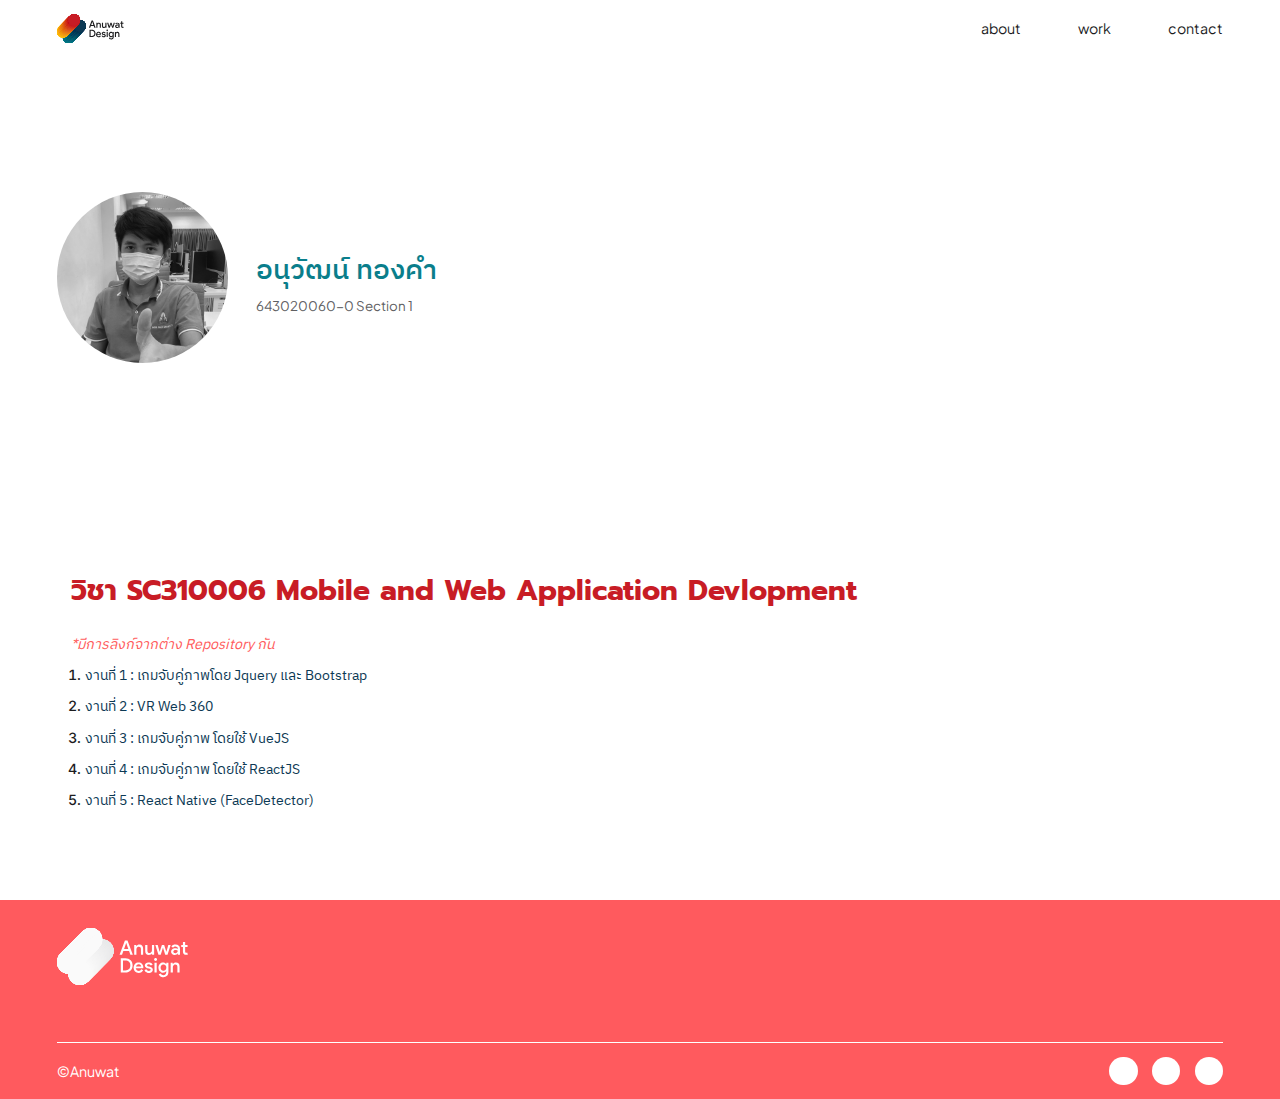
<file: index.html>
<!DOCTYPE html>
<html lang="en">

<head>
    <meta charset="UTF-8">
    <meta name="viewport" content="width=device-width, initial-scale=1.0">
    <link rel="stylesheet" href="./style/global.css" type="text/css">
    <link rel="stylesheet" href="./style/navbar.css" type="text/css">
    <link rel="stylesheet" href="./style/footer.css" type="text/css">
    <link rel="stylesheet" href="./style/index.css" type="text/css">
    <title>Anuwat Thongkham</title>
</head>

<body>
    <div class="navbarContainer">
        <div class="navbarWrapper">
            <a class="navbarLogo" href="/index.html" title="Logo"></a>
            <div class="navbarLinkContainer">
                <a href="" class="navbarLink">about</a>
                <a href="" class="navbarLink">work</a>
                <a href="" class="navbarLink">contact</a>
            </div>
        </div>
    </div>
    <div class="container">
        <div class="secondSection">
            <div class="wrapper">
                <div class="bioContainer">
                    <div class="profileImage"></div>
                    <div class="bioName">อนุวัฒน์ ทองคำ</div>
                    <div class="bioStudentData">643020060-0 Section 1</div>
                </div>
            </div>
        </div>
        <div class="wrapper">
            <h1 class="header">วิชา SC310006 Mobile and Web Application Devlopment</h1>
            <p class="qoute">*มีการลิงก์จากต่าง Repository กัน</p>
            <div class="link-container">
                <ol class="link">
                    <li ><a class="link-item" href="./public/work1.html">งานที่ 1 : เกมจับคู่ภาพโดย Jquery และ Bootstrap</a></li>
                    <li ><a class="link-item" href="https://anuwat-thongkham.github.io/aframe01/">งานที่ 2 : VR Web 360</a></li>
                    <li ><a class="link-item" href="./public/work3.html">งานที่ 3 : เกมจับคู่ภาพ โดยใช้ VueJS</a></li>
                    <li ><a class="link-item" href="./public/work4.html">งานที่ 4 : เกมจับคู่ภาพ โดยใช้ ReactJS</a></li>
                    <li ><a class="link-item" href="https://anuwat-thongkham.github.io/work5/">งานที่ 5 : React Native (FaceDetector)</a></li>
                </ol>
            </div>
        </div>
    </div>
    <div class="footerSection">
        <div class="footerWrapper">
            <div class="footerPrimaryContainer">
                <a href="/index.html" class="footerLogo" title="Logo"></a>
            </div>
            <div class="footerSecondaryContainer">
                <div class="footerCoppyRight">©Anuwat</div>
                <div class="socailMediaContainer">
                    <a href="" class="socialMedia" title="Socail Media"></a>
                    <a href="" class="socialMedia" title="Socail Media"></a>
                    <a href="" class="socialMedia" title="Socail Media"></a>
                </div>
            </div>
        </div>
    </div>
</body>

</html>
</file>
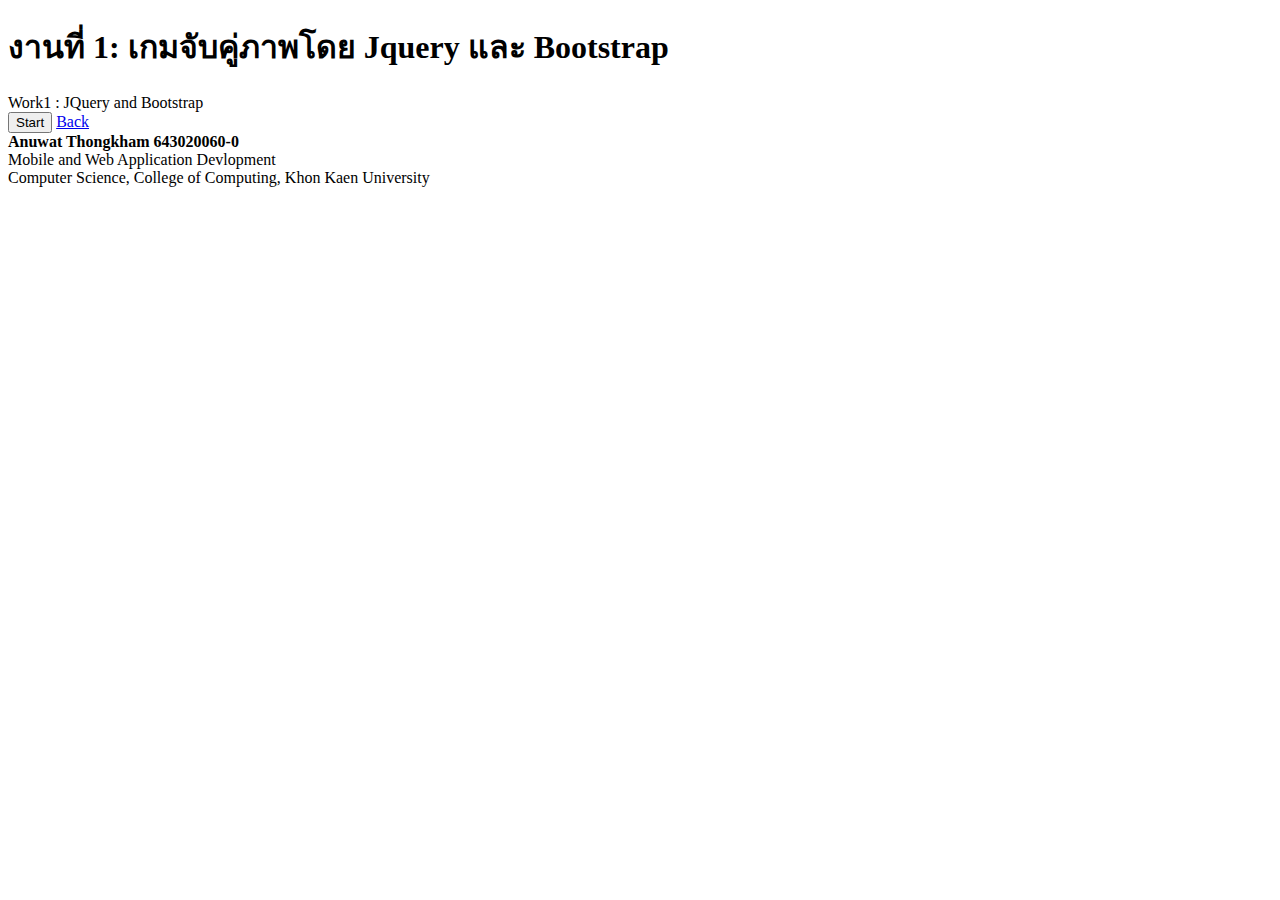
<file: public/work1.html>
<!doctype html>
<html lang="en">

<head>
    <!-- Required meta tags -->
    <meta charset="utf-8">
    <meta name="viewport" content="width=device-width, initial-scale=1">

    <!-- Bootstrap CSS -->
    <link href="https://cdn.jsdelivr.net/npm/bootstrap@5.1.3/dist/css/bootstrap.min.css" rel="stylesheet"
        integrity="sha384-1BmE4kWBq78iYhFldvKuhfTAU6auU8tT94WrHftjDbrCEXSU1oBoqyl2QvZ6jIW3" crossorigin="anonymous">
    <!-- JQuery -->
    <script src="https://ajax.googleapis.com/ajax/libs/jquery/3.5.1/jquery.min.js"></script>
    <title>Work1: JQuery+Bootstrap Matcing Game</title>
    <style>
        #view2{
            display: flex;
            flex-direction: column;
            align-items: center;
        }
        #view2 img {
            width: 100%;
            height: 100%;
        }

        #view2 .col {
            padding: 2px;
        }

        .row {
            width: 60%;
            display: grid;
            grid-template-columns: repeat(6, 1fr);
        }
    </style>
</head>

<body>
    <h1 class='alert alert-primary text-center'>งานที่ 1: เกมจับคู่ภาพโดย Jquery และ Bootstrap</h1>
    <div class="container">
        <div class="card">
            <div class="card-header bg-info text-white">Work1 : JQuery and Bootstrap</div>
            <div class="card-body text-center">
                <div id='view1' class='text-center p-5'>
                    <button type="button" id='playBtn' class="btn btn-info">Start</button>
                    <a href="../index.html" class="btn btn-dark">Back</a>
                </div>
                <div id='view2' class='container p-5'>
                    <div class="row">
                        <div class="col"><img src='work1/0.jpg' alt="card" id='img1'></div>
                        <div class="col"><img src='work1/0.jpg' alt="card" id='img2'></div>
                        <div class="col"><img src='work1/0.jpg' alt="card" id='img3'></div>
                        <div class="col"><img src='work1/0.jpg' alt="card" id='img4'></div>
                        <div class="col"><img src='work1/0.jpg' alt="card" id='img5'></div>
                        <div class="col"><img src='work1/0.jpg' alt="card" id='img6'></div>
                    </div>
                    <div class="row">
                        <div class="col"><img src='work1/0.jpg' alt="card" id='img7'></div>
                        <div class="col"><img src='work1/0.jpg' alt="card" id='img8'></div>
                        <div class="col"><img src='work1/0.jpg' alt="card" id='img9'></div>
                        <div class="col"><img src='work1/0.jpg' alt="card" id='img10'></div>
                        <div class="col"><img src='work1/0.jpg' alt="card" id='img11'></div>
                        <div class="col"><img src='work1/0.jpg' alt="card" id='img12'></div>
                    </div>
                    <div class="row">
                        <div class="col"><img src='work1/0.jpg' alt="card" id='img13'></div>
                        <div class="col"><img src='work1/0.jpg' alt="card" id='img14'></div>
                        <div class="col"><img src='work1/0.jpg' alt="card" id='img15'></div>
                        <div class="col"><img src='work1/0.jpg' alt="card" id='img16'></div>
                        <div class="col"><img src='work1/0.jpg' alt="card" id='img17'></div>
                        <div class="col"><img src='work1/0.jpg' alt="card" id='img18'></div>
                    </div>
                    <div class="row">
                        <div class="col"><img src='work1/0.jpg' alt="card" id='img19'></div>
                        <div class="col"><img src='work1/0.jpg' alt="card" id='img20'></div>
                        <div class="col"><img src='work1/0.jpg' alt="card" id='img21'></div>
                        <div class="col"><img src='work1/0.jpg' alt="card" id='img22'></div>
                        <div class="col"><img src='work1/0.jpg' alt="card" id='img23'></div>
                        <div class="col"><img src='work1/0.jpg' alt="card" id='img24'></div>
                    </div>
                    <div class="row">
                        <div class="col"><img src='work1/0.jpg' alt="card" id='img25'></div>
                        <div class="col"><img src='work1/0.jpg' alt="card" id='img26'></div>
                        <div class="col"><img src='work1/0.jpg' alt="card" id='img27'></div>
                        <div class="col"><img src='work1/0.jpg' alt="card" id='img28'></div>
                        <div class="col"><img src='work1/0.jpg' alt="card" id='img29'></div>
                        <div class="col"><img src='work1/0.jpg' alt="card" id='img30'></div>
                    </div>
                    <div class="row">
                        <div class="col"><img src='work1/0.jpg' alt="card" id='img31'></div>
                        <div class="col"><img src='work1/0.jpg' alt="card" id='img32'></div>
                        <div class="col"><img src='work1/0.jpg' alt="card" id='img33'></div>
                        <div class="col"><img src='work1/0.jpg' alt="card" id='img34'></div>
                        <div class="col"><img src='work1/0.jpg' alt="card" id='img35'></div>
                        <div class="col"><img src='work1/0.jpg' alt="card" id='img36'></div>
                    </div>

                    <br>
                    <button type="button" id='stopBtn' class="btn btn-danger">Exit</button>
                </div>
                <div id='view3'>
                    <h1>Welcome You're Win!!</h1>
                    <button id='okBtn' class="btn btn-primary">OK</button>
                </div>
            </div>
            <div class="card-footer small"></div>
            <strong>Anuwat Thongkham</strong>
            <strong>643020060-0</strong><br>
            Mobile and Web Application Devlopment<br>
            Computer Science,
            College of Computing,
            Khon Kaen University
        </div>
    </div>
    </div>
    </div>

    <!-- Option 1: Bootstrap Bundle with Popper -->
    <script src="https://cdn.jsdelivr.net/npm/bootstrap@5.1.3/dist/js/bootstrap.bundle.min.js"
        integrity="sha384-ka7Sk0Gln4gmtz2MlQnikT1wXgYsOg+OMhuP+IlRH9sENBO0LRn5q+8nbTov4+1p"
        crossorigin="anonymous"></script>

    <script>
        $(function () {
            $("#view2").hide();
            $("#view3").hide();
            $("#playBtn").click(startGame);
            $("#stopBtn").click(stopGame);
            $("#okBtn").click(goHome);
            $("#view2 img").click(imgClick);
        });

        var cards_count = 0;
        var cards_opened1 = 0;
        var cards_opened2 = 0;
        var cards_opened = 36;

        function imgClick() {
            if ($(this).attr("state") != 0) return;
            if (cards_count >= 2) return;


            cards_count++;
            var s = $(this).attr("srcx");
            if (cards_count == 1) cards_opened1 = s;
            if (cards_count == 2) cards_opened2 = s;
            $(this).hide().attr("src", s).slideDown(500);
            $(this).attr("state", 1);

            if (cards_count == 2) {
                setTimeout(() => {
                    if (cards_opened1 == cards_opened2) {
                        cards_opened -= 2;
                        $("[state=1]").fadeOut(1000).attr("state", 2);
                    } if (cards_opened == 0) {
                        $("#view3").show();
                        $("#view2").hide();
                    } else {
                        $("[state=1]").attr("state", 0).attr("src", "work1/0.jpg");

                    }
                    cards_count = 0;
                    cards_opened2 = "";
                    cards_opened1 = "";

                }, 2000)
            }
        }
        function startGame() {
            console.log('test');
            $("#view2").show();
            $("#view1").hide();
            shuffle();
            cards_count = 0;
            cards_opened = 36;


        }
        function stopGame() {
            $("#view2").hide();
            $("#view1").show();
        }
        function goHome() {
            $("#view3").hide();
            $("#view1").show();
        }

        function shuffle() {
            var list = [];
            list[0] = 0;
            for (var i = 1; i <= 36; i++) {
                list.push(i);
                list.push(i);
            }
            console.log(list);
            for (var i = 1; i < 100; i++) {
                var a = 1 + Math.round(Math.random() * 17);
                var b = 1 + Math.round(Math.random() * 17);
                var t = list[a];
                list[a] = list[b];
                list[b] = t;
            }
            console.log(list);
            $("#view2 img").attr("src", "work1/0.jpg")
                .attr("state", 0);
            for (var i = 1; i <= 36; i++) {
                $("#img" + i).attr("srcx", "work1/" + list[i] + ".jpg");
            }
        }

    </script>
</body>

</html>
</file>
<file: style/global.css>
@import url('https://fonts.googleapis.com/css2?family=IBM+Plex+Sans+Thai:wght@400;500;600;700&display=swap');
@import url('https://fonts.googleapis.com/css2?family=Prompt:wght@400;500;600;700&display=swap');
@import url('https://fonts.googleapis.com/css2?family=Inter:wght@100;200;300;400;500;600;700&display=swap');
@import url('https://fonts.googleapis.com/css2?family=Plus+Jakarta+Sans:wght@400;500;600;700;800&display=swap');
@import url('https://fonts.googleapis.com/css2?family=Material+Symbols+Rounded:opsz,wght,FILL,GRAD@20..48,100..700,0..1,-50..200');

* {
    box-sizing: border-box;
    margin: 0;
    padding: 0;
}

:root {
    --primary: #C81C25;
    --primaryVariant: #FF5A5E;
    --secondary: #0C3954;
    --secondaryVariant: #0A7E8B;
    --accent: #C0D7EA;

    --warning: #FFC216;
    --alert: #FF5C5C;

    --mono100: #FFFFFF;
    --mono200: #F5F5F7;
    --mono300: #E8E8E9;
    --mono400: #BBBBBC;
    --mono500: #8E8E8F;
    --mono600: #606062;
    --mono700: #333335;
    --mono800: #1C1C1E;
    --mono900: #000000;

}

@media (min-aspect-ratio: 16/9) {
    :root {
        --unit: (1vh / 8.1);
    }
}

@media (max-aspect-ratio: 16/9) {
    :root {
        --unit: (1vw / 14.4);
    }
}

@media (orientation: portrait) and (max-width: 768px) {
    :root {
        --unit: (1vw / 51.2);
    }
}

.material-symbols-rounded {
    font-variation-settings:
        'FILL' 0,
        'wght' 200,
        'GRAD' 0,
        'opsz' 24
}
</file>
<file: style/navbar.css>
div.navbarContainer {
    width: 100%;
    height: calc(64 * var(--unit));
    display: grid;
    place-items: center;
    position: fixed;
    top: 0;
    left: 0;
    background: var(--mono100);
    z-index: 100;
 }
 
 div.navbarWrapper {
    width: calc(1312 * var(--unit));
    height: calc(64 * var(--unit));
    display: flex;
    align-items: center;
 }
 
 a.navbarLogo {
    width: calc(76.8 * var(--unit));
    height: calc(32 * var(--unit));
    background: url("../asset/icon-color.svg") no-repeat;
    background-size: cover;
 }
 
 div.navbarLinkContainer {
    width: auto;
    height: calc(48 * var(--unit));
    margin: auto 0 auto auto;
    display: flex;
    gap: calc(64 * var(--unit));
 }
 
 a.navbarLink {
    width: auto;
    height: calc(48 * var(--unit));
    display: flex;
    align-items: center;
    font: 400 calc(16 * var(--unit)) 'Plus Jakarta Sans';
    color: var(--mono800);
    text-decoration: none;
 }
 a.navbarLink:hover{
    text-decoration: underline;
 }
</file>
<file: style/footer.css>
div.footerSection {
    width: 100%;
    height: calc(224 * var(--unit));
    background: var(--primaryVariant);
}

div.footerWrapper {
    width: calc(1312 * var(--unit));
    height: 100%;
    margin: 0 auto;
}

div.footerPrimaryContainer {
    width: calc(1312 * var(--unit));
    height: calc(160 * var(--unit));
    display: flex;
}

a.footerLogo{
    width: calc(153.6 * var(--unit));
    height: calc(64 * var(--unit));
    margin: calc(32 * var(--unit)) 0 0 0;
    background: url("../asset/icon-white.svg") no-repeat center;
    background-size: cover;
    display: block;
}
div.footerSecondaryContainer {
    width: calc(1312 * var(--unit));
    height: calc(64 * var(--unit));
    border-top: calc(1 * var(--unit)) solid var(--mono100);
    display: flex;
    align-items: center;
}

div.footerCoppyRight {
    width: auto;
    height: calc(48 * var(--unit));
    font:400 calc(16 * var(--unit)) 'Plus Jakarta Sans';
    color:var(--mono100);
    display: flex;
    align-items: center;
}

div.socailMediaContainer {
    width: auto;
    height: calc(32 * var(--unit));
    margin: 0 0 0 auto;
    display: flex;
    align-items: center;
    gap: calc(16 * var(--unit));
}

a.socialMedia {
    width: calc(32 * var(--unit));
    height: calc(32 * var(--unit));
    border-radius: calc(16 * var(--unit));
    display: block;
    background: var(--mono100);
}
</file>
<file: style/index.css>
.container{
    width: 100%;
    height: auto;
    min-height: 100vh;
}
div.wrapper {
    width: calc(1312 * var(--unit));
    height: auto;
    margin: 0 auto;
}
.header{
    font:700 calc(32 * var(--unit)) 'Prompt';
    color: var(--primary);
    padding: calc(16 * var(--unit));
}
.qoute{
    font:italic 400 calc(16 * var(--unit)) 'IBM Plex Sans Thai' ;
    margin: calc(8 * var(--unit)) 0;
    padding: 0 0 0 calc(16 * var(--unit));
    color: var(--alert);
}
.link-container{
    margin: 0 0 calc(128 * var(--unit)) 0;
}
.link{
    padding: 0 0 0 calc(32 * var(--unit));
}
.link li{
    margin: 0 0 calc(8 * var(--unit)) 0;
    color: var(--mono800);
    font:500 calc(16 * var(--unit)) 'Inter';
}
.link-item{
    font:400 calc(16 * var(--unit)) 'IBM Plex Sans Thai';
    text-decoration: none;
    color: var(--secondary);
}
div.secondSection{
    width: 100%;
    height: calc(624 * var(--unit));
}
div.bioContainer{
    width: calc(448 * var(--unit));
    height: calc(192 * var(--unit));
    position: absolute;
    margin: calc(216 * var(--unit)) 0 0 0;
    display: flex;
}
div.profileImage{
    width: calc(192 * var(--unit));
    height: calc(192 * var(--unit));
    border-radius: calc(96 * var(--unit));
    background: url('../asset/profileImage.png') no-repeat center;
    background-size: cover;
}
div.bioName{
    width: calc(224 * var(--unit));
    height: calc(48 * var(--unit));
    font: 500 calc(32 * var(--unit)) 'IBM Plex Sans Thai';
    color:var(--secondaryVariant);
    position: absolute;
    margin: calc(64 * var(--unit)) 0 0 calc(224 * var(--unit));
    display: flex;
    align-items: center;
}
div.bioStudentData{
    width: calc(224 * var(--unit));
    height: calc(32 * var(--unit));
    font: 400 calc(15 * var(--unit)) 'Plus Jakarta Sans';
    color:var(--mono600);
    position: absolute;
    margin: calc(112 * var(--unit)) 0 0 calc(224 * var(--unit));
    display: flex;
    align-items: center;
}
</file>
